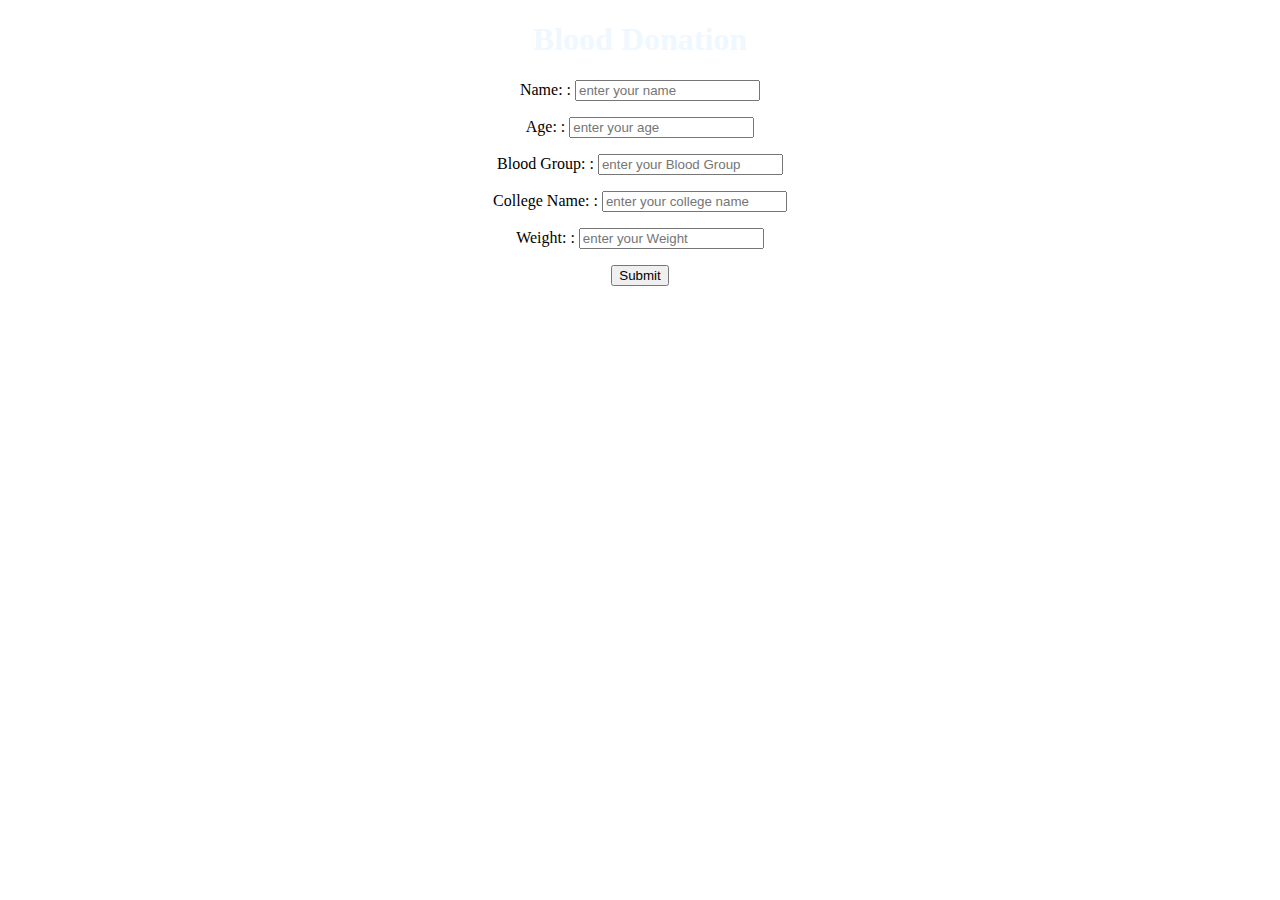
<file: event.html>
<!DOCTYPE html>
<html lang="en">
<head>
    <meta charset="UTF-8">
    <meta name="viewport" content="width=device-width, initial-scale=1.0">
    <title>Document</title>
    <link rel="stylesheet" href="event.css">
</head>
<body>
    <div id="card"></div>
    <h1>Blood Donation </h1>
    <label for="name">Name:</label>
    
    <label for="name">:</label>
    <input type="text" name="" id="name" placeholder="enter your name">
    <p id="result"></p>
    <label for="Age">Age:</label>
   <label for="Age">:</label>
    <input type="text" age="" id="Age" placeholder="enter your age">
    <p id="result"></p>
    <label for="Age">Blood Group:</label>
   <label for="Age">:</label>
    <input type="text" age="" id="Blood Group" placeholder="enter your Blood Group">
    <p id="result"></p>
    <label for="Age">College Name:</label>
   <label for="Age">:</label>
    <input type="text" age="" id="College Name" placeholder="enter your college name">
    <p id="result"></p>
    <label for="Age">Weight:</label>
   <label for="Age">:</label>
    <input type="text" age="" id="Weight" placeholder="enter your Weight">
    <p id="result"></p>
    <button onclick="()">Submit</button>
    

    

    
</body>
</html>
</file>
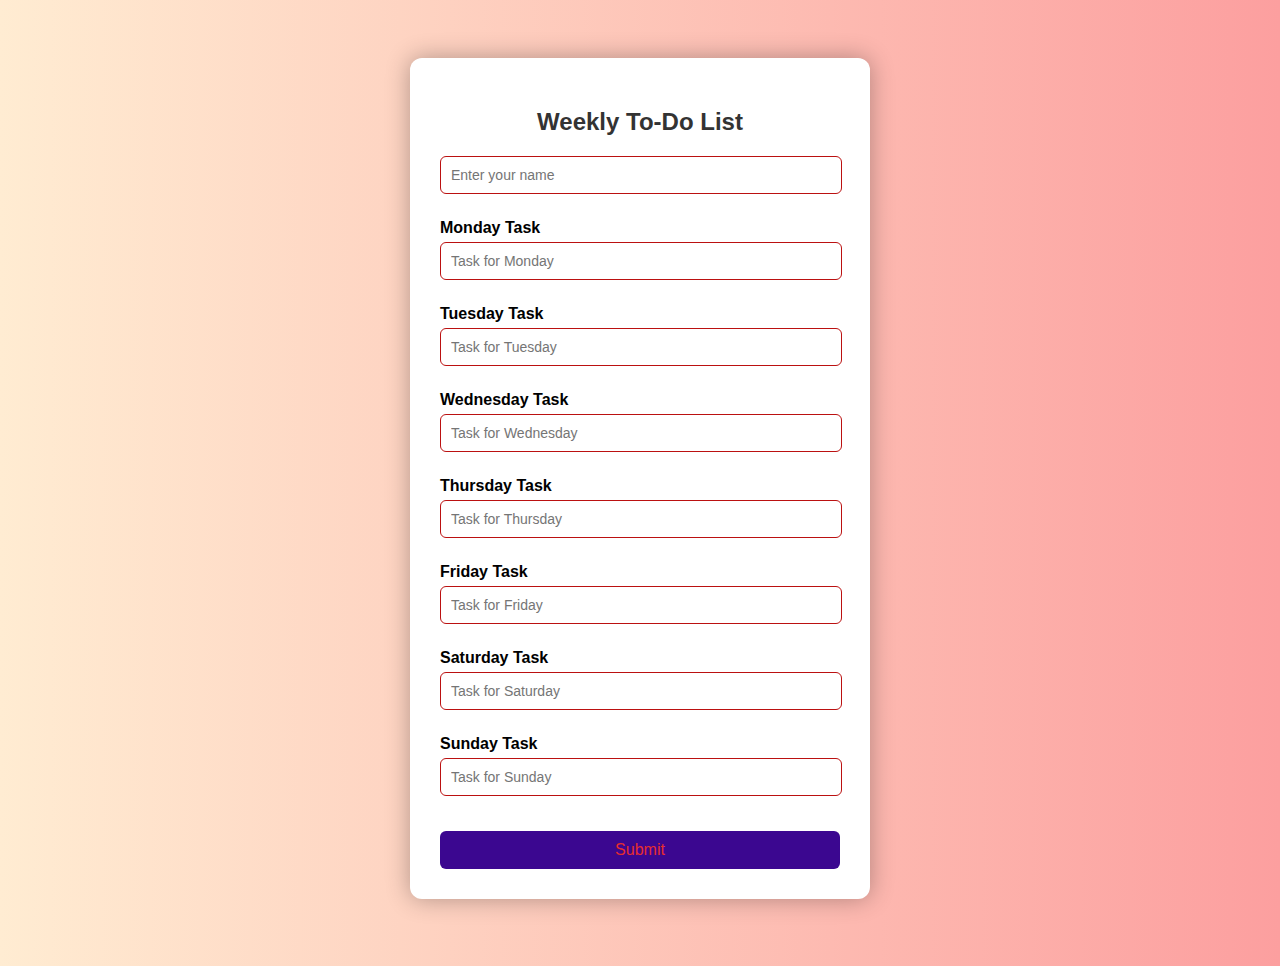
<file: pro1.html>
<!DOCTYPE html>
<html lang="en">
<head>
<meta charset="UTF-8">
<meta name="viewport" content="width=device-width, initial-scale=1.0">
<title>Weekly To-Do List</title>
<style>
    body {
        font-family: Arial, sans-serif;
        background: linear-gradient(to right, #ffecd2, #fc9f9f); /* soft gradient background */
        display: flex;
        justify-content: center;
        align-items: flex-start;
        padding-top: 50px;
        min-height: 100vh;
    }

    .todo-container {
        background: rgb(255, 255, 255);
        padding: 30px;
        border-radius: 12px;
        box-shadow: 0 0 25px rgba(0,0,0,0.3);
        width: 400px;
    }

    h2 {
        text-align: center;
        margin-bottom: 20px;
        color: #333;
    }

    input[type="text"] {
        width: 95%;
        padding: 10px;
        margin-bottom: 15px;
        border-radius: 6px;
        border: 1px solid #bb1111;
        font-size: 14px;
    }

    label {
        font-weight: bold;
        display: block;
        margin-top: 10px;
        margin-bottom: 5px;
    }

    button {
        margin-top: 20px;
        padding: 10px 20px;
        width: 100%;
        background-color: #3b0790;
        color: rgb(230, 46, 46);
        font-size: 16px;
        border: none;
        border-radius: 6px;
        cursor: pointer;
        transition: background-color 0.3s, transform 0.2s;
    }

    button:hover {
        background-color: #45a049;
        transform: scale(1.05);
    }

    .output {
        margin-top: 25px;
        padding: 15px;
        background-color: #e0f7fa; /* soft blue background for output */
        border-radius: 8px;
    }

    .output h3 {
        margin-top: 0;
        color: #00796b;
    }

    .day-task {
        margin-bottom: 8px;
    }
</style>
</head>
<body>
<div class="todo-container">
    <h2>Weekly To-Do List</h2>
    <form id="todoForm">
        <input type="text" id="name" placeholder="Enter your name" required>

        <label for="monday">Monday Task</label>
        <input type="text" id="monday" placeholder="Task for Monday">

        <label for="tuesday">Tuesday Task</label>
        <input type="text" id="tuesday" placeholder="Task for Tuesday">

        <label for="wednesday">Wednesday Task</label>
        <input type="text" id="wednesday" placeholder="Task for Wednesday">

        <label for="thursday">Thursday Task</label>
        <input type="text" id="thursday" placeholder="Task for Thursday">

        <label for="friday">Friday Task</label>
        <input type="text" id="friday" placeholder="Task for Friday">

        <label for="saturday">Saturday Task</label>
        <input type="text" id="saturday" placeholder="Task for Saturday">

        <label for="sunday">Sunday Task</label>
        <input type="text" id="sunday" placeholder="Task for Sunday">

        <button type="submit">Submit</button>
    </form>

    <div class="output" id="output" style="display:none;">
        <h3>Your Weekly Tasks</h3>
        <div id="taskList"></div>
    </div>
</div>

<script>
document.getElementById('todoForm').addEventListener('submit', function(event) {
    event.preventDefault();

    const name = document.getElementById('name').value.trim();
    const days = ['Monday','Tuesday','Wednesday','Thursday','Friday','Saturday','Sunday'];
    const tasks = {};

    days.forEach(day => {
        const task = document.getElementById(day.toLowerCase()).value.trim();
        tasks[day] = task ? task : "No task assigned";
    });

    // Display tasks
    const taskListDiv = document.getElementById('taskList');
    taskListDiv.innerHTML = <strong>${name}'s Weekly Schedule:</strong><br>;
    
    days.forEach(day => {
        const div = document.createElement('div');
        div.className = "day-task";
        div.textContent = ${day}: ${tasks[day]};
        taskListDiv.appendChild(div);
    });

    document.getElementById('output').style.display = 'block';

    document.getElementById('todoForm').reset();
});
</script>
</body>
</html>
</file>
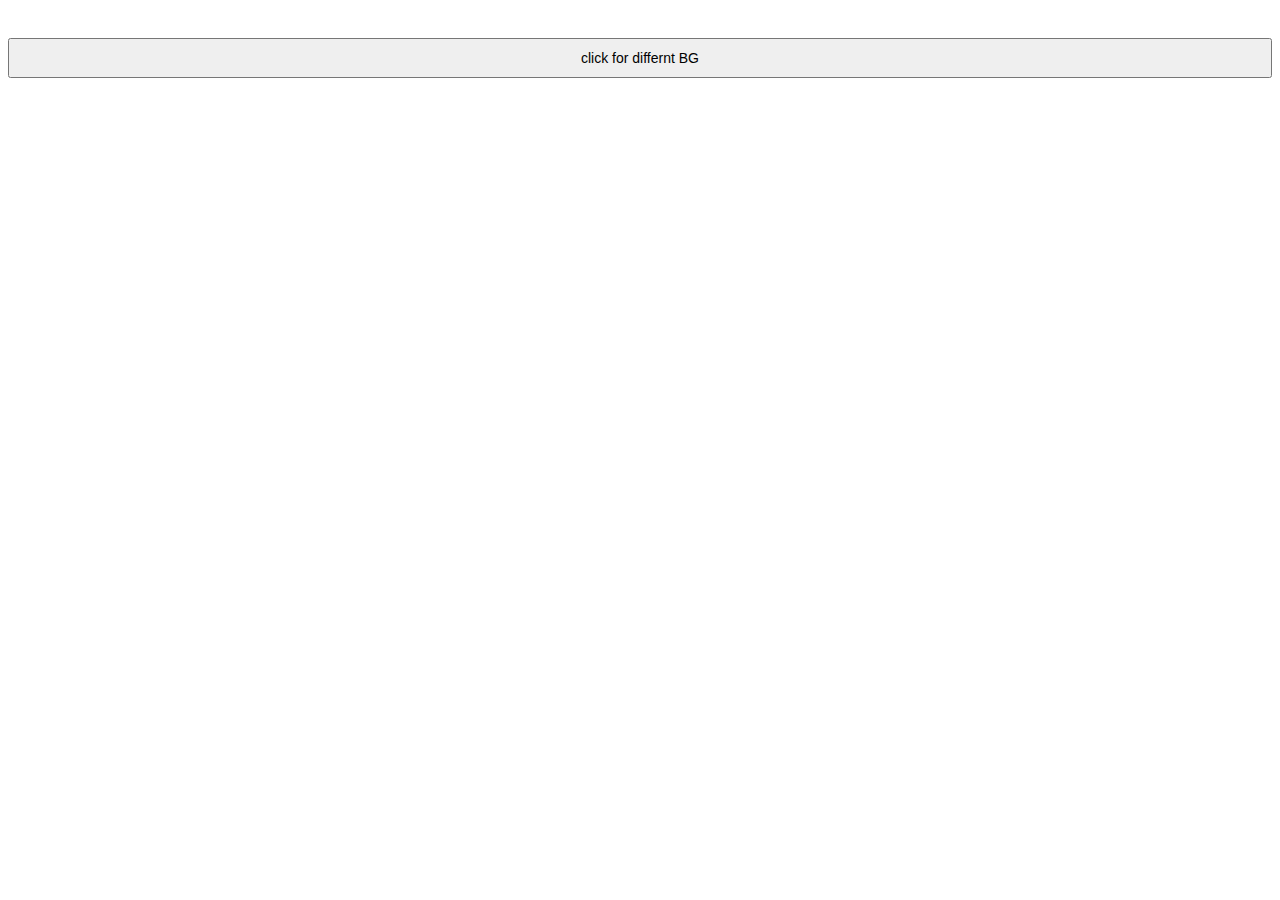
<file: pro3.html>
<!DOCTYPE html>
<html>
    <head>
        <title>backgroundColor change</title>
        <style>
            body{
                height:100px ;
                text-align: center;
                font-family: Arial;
                display: flex;
                justify-content: center;
                flex-direction: column;
            }
            button{
                padding: 10px 20px;
                font-size: 14px;
                parign-top: 20px;
            }
        </style>
    </head>
</html>
<body>
    <button onclick=chanebg()>click for differnt BG </button>

    <script>
        function chanebg(){
            var r=Math.floor(Math.random()*256);
            var g=Math.floor(Math.random()*256);
            var b=Math.floor(Math.random()*256);
            var color="rgb("+r+","+g+","+b+")";
            document.body.style.backgroundColor=color;
            document.querySelector("h1").innerHTML=color;
        
        }
    </script>

    
</body>
</html>
</file>
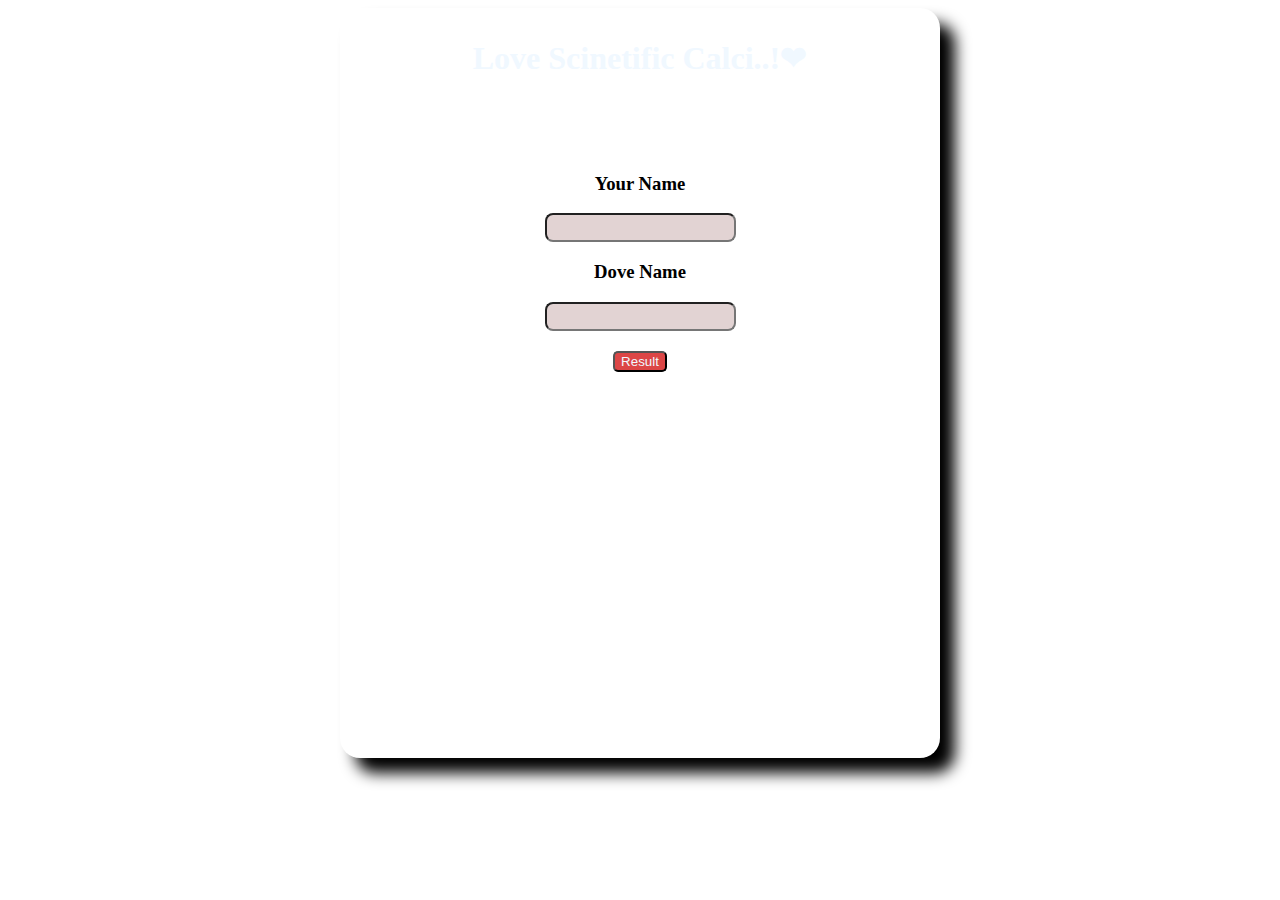
<file: pro4.html>
<!DOCTYPE html>
<html lang="en">
    <link rel="stylesheet" href="lovecal.css">
<head>
    <meta charset="UTF-8">
    <meta name="viewport" content="width=device-width, initial-scale=1.0">
    <title>Document</title>
</head>
<body>

    <div class="love">
        <h1>Love Scinetific Calci..!❤</h1>
        <div class="box">
        <h3>Your Name</h3>
        <input type="text" id="yourname"><br>
        <h3>Dove Name</h3>
        <input type="text" id="dovename"><br>
        <button onclick="love()">Result</button>
        <p id="result"></p></div>
        <script>
            function love(){
                var yourname=document.getElementById("yourname").value;
                var dovename=document.getElementById("dovename").value;
                var marks = Math.floor(Math.random()*101);
            var resultText="";
            var resultClass="";
            if (marks<35){
                resultText="It won't Work💔";
                resultClass="FAIL";
            }else{
                resultClass="PASS";
                if (marks>=75){
                    resultText= " ";

                }
                {
                resultText=name + "SOULMATES💕";
             }
            }
            var resultPara = document.getElementById("result");
            resultPara.innerHTML=resultText;
            resultPara.className=resultClass;
        }        
        
            
        </script>
    </div>
</body>
</html>
</file>
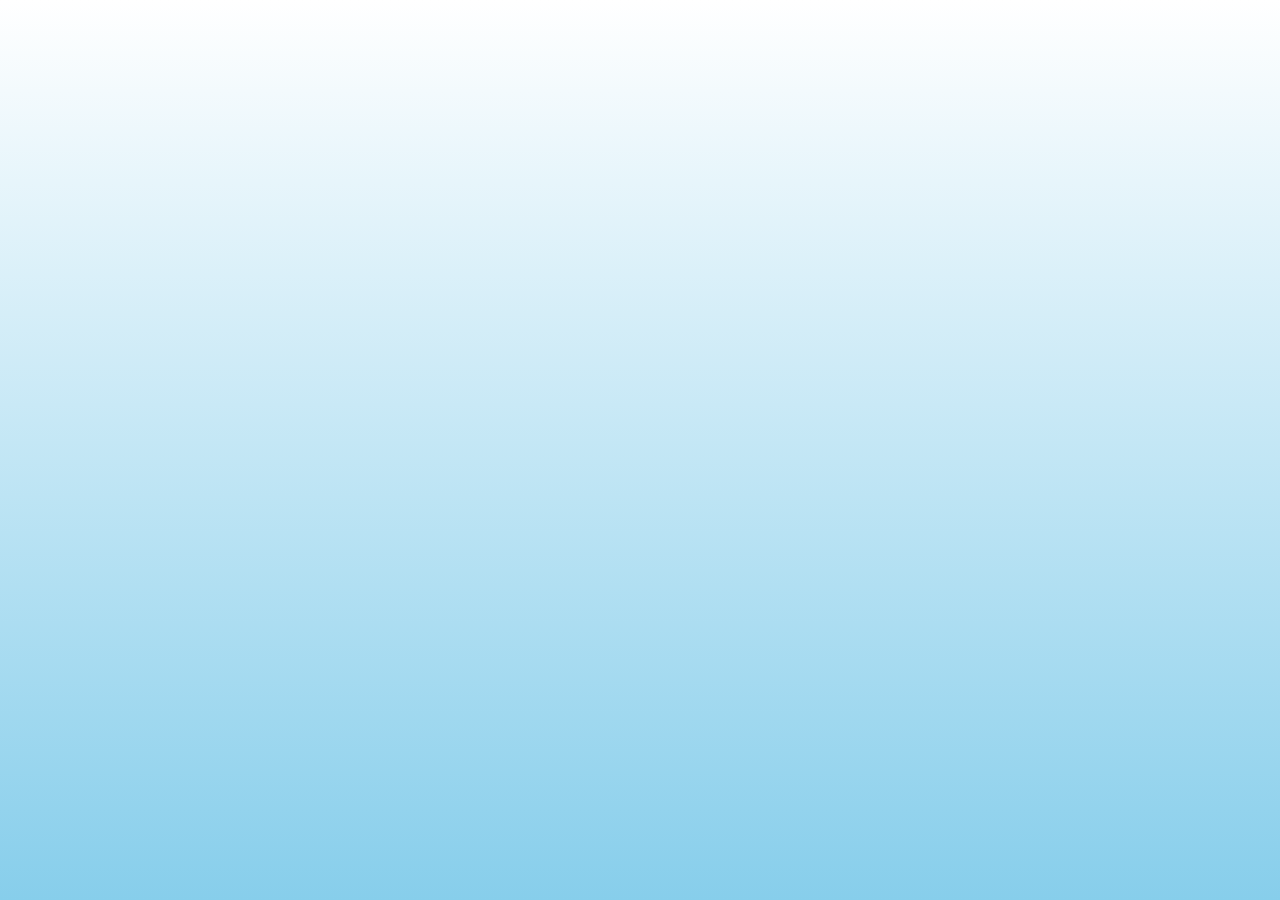
<file: pro5.html>
<html lang="en">

<head></head>

<body>


 <div class="scene">
    <div class="sun"></div>
 </div>

<style>



        body{
            padding: 0;
            margin: 0;
            height: 100vh;
            display: flex;
            justify-content: center;
            align-items: center;
            background-color: skyblue;
        }
        
        .scene{
            width: 100%;
            height: 100%;
            position: relative;
            background: linear-gradient(to top,skyblue,white);
            overflow: hidden;
            animation: skychange 8s infinite ease-in-out;
        }
        .sun{
            position: absolute;
            height: 120px;
            width: 120px;
            border-radius: 50%;
            background: yellow;
            left: 50%;
            top: 100%;
            transform: translateX(-50%);
            animation: sunrise 8s infinite ease-in-out;
        }

        @keyframes sunrise {
            0%{
                top: 100%;
                background: yellow;
            }
            40%{
                top: 20%;
                background: white;
            }
            70%{
                top: 60%;
                background: orange;
            }
            100%{
                top: 100%;
                background: red;
            }

        }
        @keyframes skychange {
            0%{
                background: linear-gradient(to top,#ff4400,rgb(93,85,85));
            }
            40%{
                background: linear-gradient(to top,white,skyblue);
            }
            70%{
                background: linear-gradient(to top,orange,pink);
            }
            100%{
                background: linear-gradient(to top,#300003,white);
            }
        }
</style>
    </body>

</html>
</file>
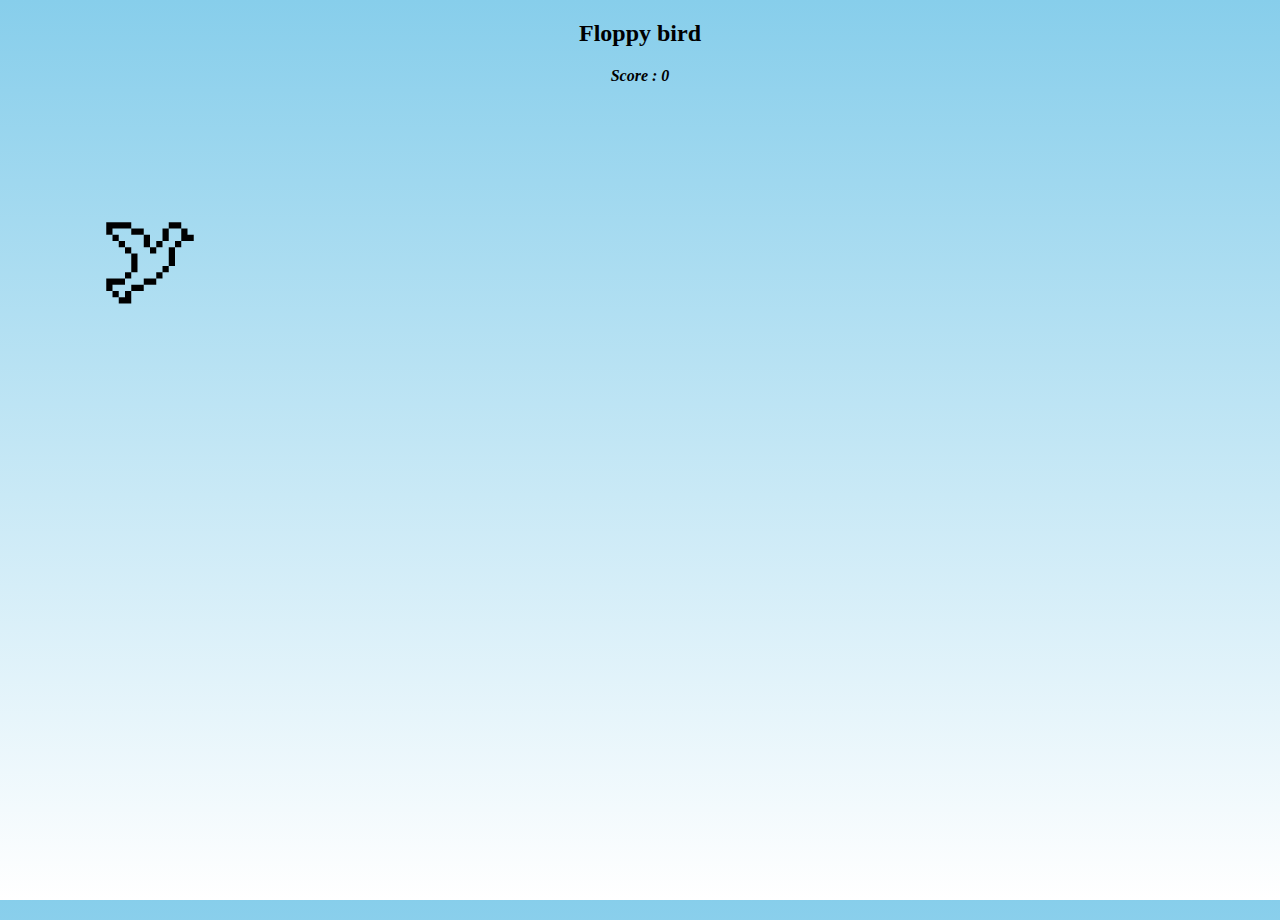
<file: pro6.html>
<!DOCTYPE html>
<html lang="en">
<head>
    <meta charset="UTF-8">
    <meta name="viewport" content="width=device-width, initial-scale=1.0">
    <title>Document</title>
    <link rel="stylesheet" href="game.css">
</head>
<style>
    html,body{
        height: 100%;
    }
    body{
        overflow: hidden;
        background: linear-gradient(to top, white,skyblue);
        text-align: center;
    }
    #bird{
        position: absolute;
        left: 100px;
        top: 200px;
        font-size: 100px;

    }
    #scorebox{
        margin: 10px;
        font-style: italic;
        font-weight: bold;
    }
    .pipe{
        position: absolute;
        width: 70px;
        background-color: brown;
    }
</style>
<body>
    <h2>Floppy bird</h2>
    <p id="scorebox">Score : 0</p>
    <div id="bird">🕊</div>
    <script src="https://ajax.googleapis.com/ajax/libs/jquery/3.7.1/jquery.min.js"></script>
    <script src="game.js"></script>
</body>
</html>
</file>
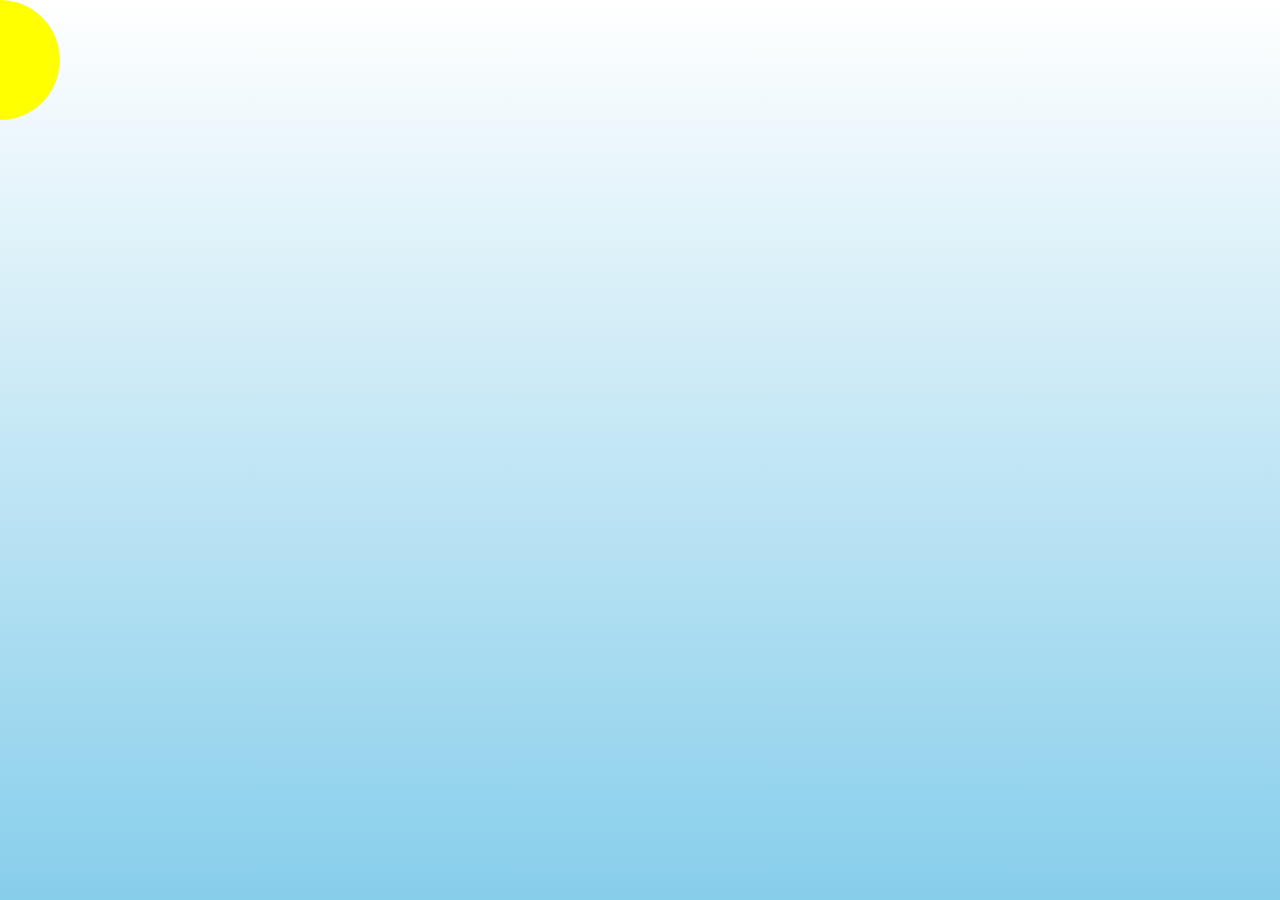
<file: sun.html>
<!DOCTYPE html>
<html lang="en">
<head>
    <meta charset="UTF-8">
    <meta name="viewport" content="width=device-width, initial-scale=1.0">
    <title>Document</title>
</head>
<body>
    <div class="scene">
        <div class="sun"></div>
    
    </div>
    <style>
        body{
            padding: 0;
            margin: 0;
            height: 100vh;
            display: flex;
            justify-content: center;
            align-items: center;
            background-color: skyblue;

        }
        .scene{
            width: 100%;
            height: 100%;
            position: relative;
            background: linear-gradient(to top,skyblue,white);
            animation: skychange ;
        }
        .sun{
            
            height: 120px;
            width: 120px;
            border-radius: 50%;
            background-color: yellow;
            left: 20%;
            top:100%;
            transform: translateX(-50%);
            animation: sunrise;

        }
        @keyframes sunrise {
            0%{
                top: 100%;
                background-color: yellow;
            }
            40%{
                top: 60%;
                background-color: white;

            }
            70%{
                top:60% ;
                background-color: orange;

            }
            100%{
                top: 100%;
                background-color: red;
            }

            
        }
    </style>
    
</body>
</html>
</file>
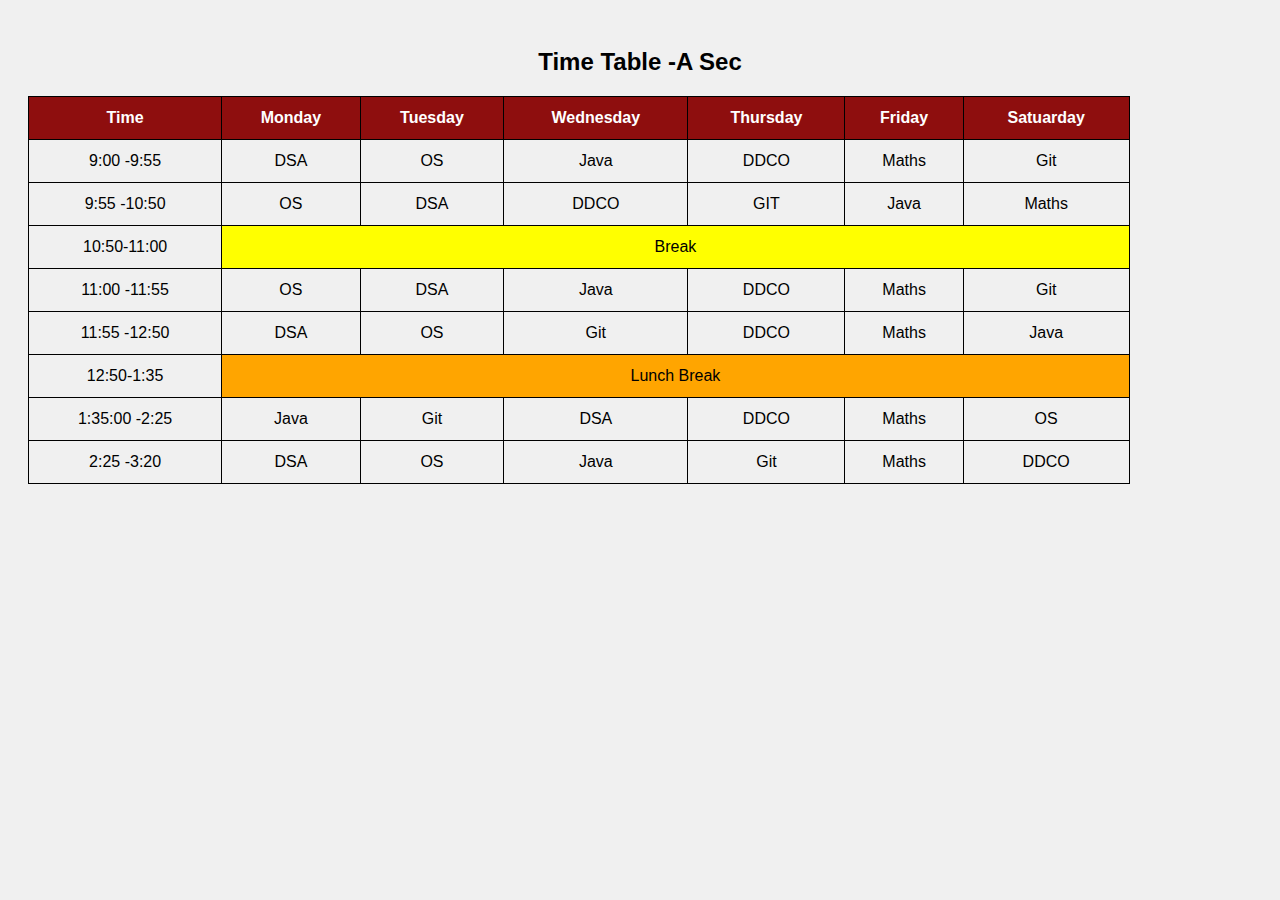
<file: timetable.html>
<!DOCTYPE html>
<html lang="en">
<head>
    <meta charset="UTF-8">
    <meta name="viewport" content="width=device-width, initial-scale=1.0">
    <title>Document</title>
    <link rel="stylesheet" href="timetable.css">
</head>
<body>
    
<h2>Time Table -A Sec</h2>


<table class="timetable ">
    <tr>
        <th>Time</th>
        <th>Monday</th>
        <th>Tuesday</th>
        <th>Wednesday</th>
        <th>Thursday</th>
        <th>Friday</th>
        <th>Satuarday</th>
    </tr>
    <tr>
   
        <td>9:00 -9:55</td>
        <td>DSA</td>
        <td>OS</td>
        <td>Java</td>
        <td>DDCO</td>
        <td>Maths</td>
        <td>Git</td>
    </tr>
    <tr>
        
        <td>9:55 -10:50</td>
        <td>OS</td>
        <td>DSA</td>
        <td>DDCO</td>
        <td>GIT</td>
        <td>Java</td>
        <td>Maths</td>
    </tr>
    <tr>
        <td>10:50-11:00</td>
        <td colspan="6" class="break">Break</td>
    </tr>
    <tr>
        
        <td>11:00 -11:55 </td>
        <td>OS</td>
        <td>DSA</td>
        <td>Java</td>
        <td>DDCO</td>
        <td>Maths</td>
        <td>Git</td>
    </tr>
    <tr>
        <td>11:55 -12:50 </td>
        <td>DSA</td>
        <td>OS</td>
        <td>Git</td>
        <td>DDCO</td>
        <td>Maths</td>
        <td>Java</td>
    </tr>
    <tr>
        <td>12:50-1:35</td>
        <td colspan="6" class="Lunch">Lunch Break</td>
    </tr>
    <tr>
        <td>1:35:00 -2:25 </td>
        <td>Java</td>
        <td>Git</td>
        <td>DSA</td>
        <td>DDCO</td>
        <td>Maths</td>
        <td>OS</td>
    </tr>
    <tr>
        <td>2:25 -3:20 </td>
        <td>DSA</td>
        <td>OS</td>
        <td>Java</td>
        <td>Git</td>
        <td>Maths</td>
        <td>DDCO</td>


    </tr>
</body>
</html>
</file>
<file: event.css>
body{
    text-align: center;
    background-image: url("https://media.licdn.com/dms/image/v2/D5612AQFPsZH0pU5bQA/article-cover_image-shrink_720_1280/B56ZgHI4b.HcAM-/0/1752466431245?e=2147483647&v=beta&t=bMvKXJQ2oGIyv9IFik5g4VfsDWyROUM7Vygpi0cZwlM");
    background-size: cover;
}
h1{
    color: aliceblue;
}
.name{
    color: aliceblue;
}
</file>
<file: lovecal.css>
body{
    display: flex;
    justify-content: center;
    align-items: center;
    
}
h1{
    color: aliceblue;
    text-align: center;
    padding: 10px;
}

.love {
  background-image: url("https://cdn.pixabay.com/photo/2025/01/24/18/12/ai-generated-9357263_1280.png");
  background-size: cover;
  width: 600px;
  height: 750px;
  border-radius: 20px;
  box-shadow: 15px 15px 15px black;
}
.box{
    text-align: center;
    padding: 45px;
}
button{
    margin: 20px;
    border-radius: 5px;
    background-color: rgb(220, 70, 70);
    color: aliceblue;
}
#yourname{
    border-radius: 8px;
    padding: 5px;
    background-color: rgba(220, 201, 201, 0.825);
}
#dovename{
    border-radius: 8px;
    padding: 5px;
    background-color: rgba(220, 201, 201, 0.825);
}
#result{
    color: rgb(225, 225, 30);
    text-align: center;
}
</file>
<file: game.css>
#bird {
    position: absolute;
    left: 100px;
    top: 200px;
    font-size: 30px;   /* smaller bird */
}
</file>
<file: timetable.css>
body{
    font-family: Arial,Arial, Helvetica, sans-serif;
    background-color: #f0f0f0;
    padding: 20px;
    text-align: center;

}
.title{
    text-align: center;
    margin-bottom: 20px;
}
.timetable{
    width:90% ;
    height: auto;
    border-collapse:collapse ;
    background-color: #f0f0f0;

}

.timetable th,.timetable td{
    border: 1px solid rgb(0, 0, 0);
    margin: auto;
    padding: 12px;
    text-align: center;
}

.timetable th{

    background-color: rgb(142, 14, 14);
    color: white;


}
.break{
    background-color: yellow;
    font-weight: 90;

}
.Lunch{
    background-color: orange;
    font-weight: 90;

}
.Monday{
    background-color: rgb(24, 10, 227);
    color: black
    ;
}
</file>
